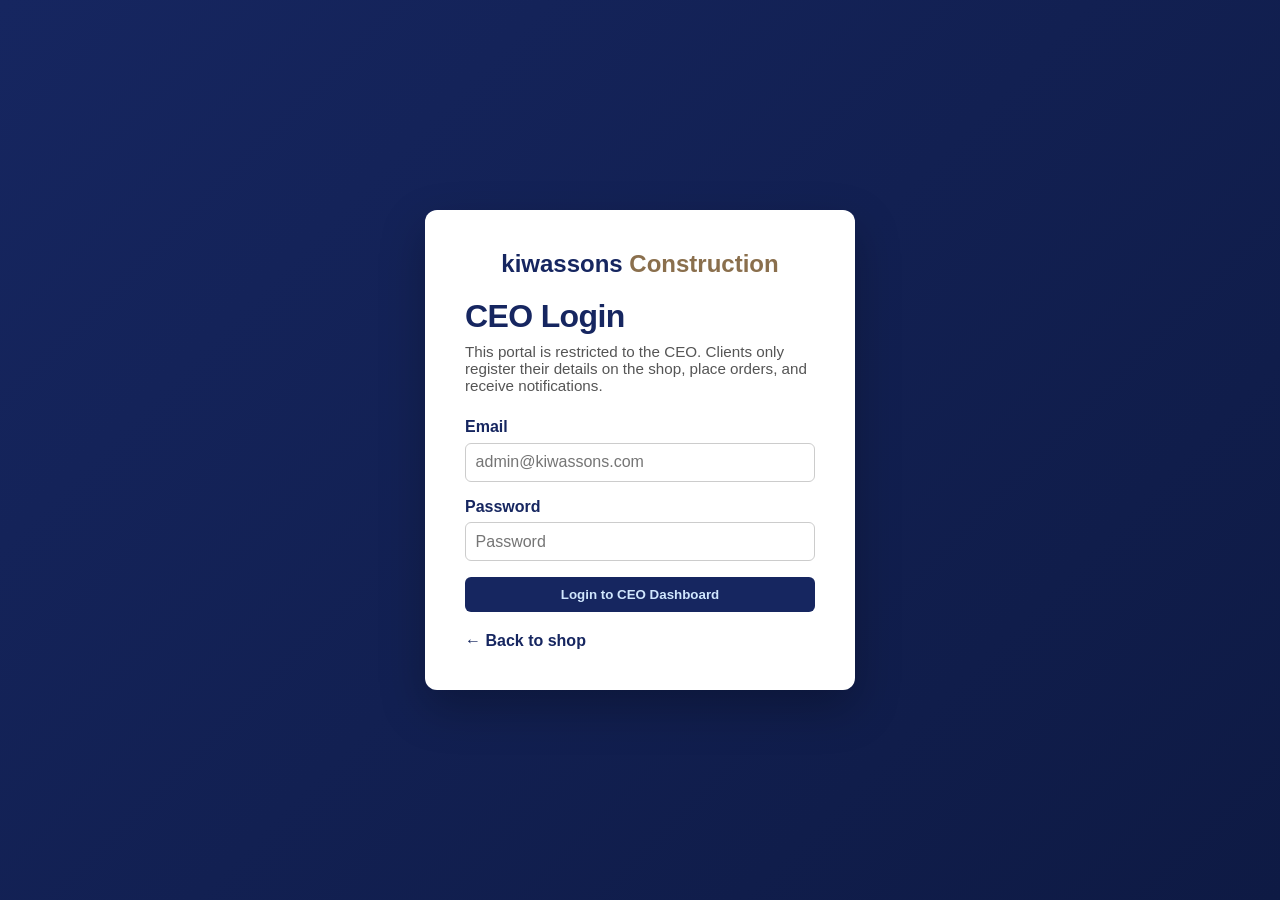
<file: admin/login.html>
<!DOCTYPE html>
<html lang="en">
<head>
  <meta charset="UTF-8">
  <meta name="viewport" content="width=device-width, initial-scale=1.0">
  <title>CEO Login - kiwassons Auto Hardware</title>
  <link rel="stylesheet" href="css/style.css">
</head>
<body class="login-page">
  <div class="login-card">
    <div class="logo">kiwassons <span>Construction</span></div>
    <h1>CEO Login</h1>
    <p>This portal is restricted to the CEO. Clients only register their details on the shop, place orders, and receive notifications.</p>
    <form id="ceo-login-form">
      <div class="form-group">
        <label for="ceo-email">Email</label>
        <input type="email" id="ceo-email" placeholder="admin@kiwassons.com" autocomplete="username" required>
      </div>
      <div class="form-group">
        <label for="ceo-password">Password</label>
        <input type="password" id="ceo-password" placeholder="Password" autocomplete="current-password" required>
      </div>
      <button type="submit" class="btn btn-primary btn-full" id="ceo-login-btn">Login to CEO Dashboard</button>
      <p id="login-error" class="error-msg" style="display:none;"></p>
    </form>
    <a href="../client/index.html" class="back-link">&larr; Back to shop</a>
  </div>

  <script src="js/login.js"></script>
</body>
</html>
</file>
<file: admin/css/style.css>
:root {
  --royal-blue: #162660;
  --powder-blue: #D0E6FD;
  --warm-beige: #F1E4D1;
  --text-dark: #162660;
  --font-heading: 'Segoe UI', -apple-system, BlinkMacSystemFont, 'Roboto', 'Oxygen', 'Ubuntu', 'Cantarell', 'Helvetica Neue', sans-serif;
  --font-body: 'Segoe UI', -apple-system, BlinkMacSystemFont, 'Roboto', 'Oxygen', 'Ubuntu', 'Cantarell', 'Helvetica Neue', sans-serif;
}

* { box-sizing: border-box; margin: 0; padding: 0; }

body {
  font-family: var(--font-body);
  background: var(--powder-blue);
  color: var(--text-dark);
}

h1, h2, h3, h4 {
  font-family: var(--font-heading);
  font-weight: 700;
  letter-spacing: -0.02em;
}
h2 { font-size: 2.5rem; line-height: 1.1; }
h3 { font-size: 1.5rem; line-height: 1.1; }

.navbar {
  position: relative;
  display: flex;
  justify-content: space-between;
  align-items: center;
  background: var(--royal-blue);
  padding: 1rem 2rem;
  color: var(--powder-blue);
  position: sticky;
  top: 0; z-index: 100;
  overflow: hidden;
}
.navbar::before {
  content: '';
  position: absolute;
  inset: 0;
  background-image: url('assets/images/pipes-background.jpg');
  background-size: cover;
  background-position: center;
  background-repeat: no-repeat;
  opacity: 0.2;
  z-index: -1;
}
.navbar::after {
  content: '';
  position: absolute;
  inset: 0;
  background: linear-gradient(135deg, rgba(22, 38, 96, 0.85), rgba(14, 26, 68, 0.6));
  z-index: -1;
}
.logo { font-size: 1.5rem; font-weight: bold; }
.logo span { color: var(--warm-beige); }
.nav-links { display: flex; gap: 1.5rem; }
.nav-links a { color: var(--powder-blue); font-weight: 500; }
.nav-links a:hover { color: var(--warm-beige); }
.nav-actions { display: flex; align-items: center; gap: 1rem; }
.ceo-name { color: var(--warm-beige); font-size: 0.85rem; font-weight: 600; }

.admin-container { display: flex; max-width: 100vw; }

.sidebar {
  width: 260px;
  background: var(--royal-blue);
  color: var(--powder-blue);
  padding: 2rem 1.5rem;
  position: fixed; height: 100vh; overflow-y: auto;
}
.sidebar h3 { margin-bottom: 1.5rem; color: var(--warm-beige); }
.sidebar ul { list-style: none; }
.sidebar li { margin-bottom: 0.8rem; }
.sidebar a { color: var(--powder-blue); text-decoration: none; }
.sidebar a:hover { color: var(--warm-beige); }

.main-content { margin-left: 260px; padding: 2rem; flex: 1; }
.admin-section { max-width: 1200px; }
h2 { color: var(--royal-blue); margin-bottom: 1rem; }

.stats-grid { display: grid; grid-template-columns: repeat(auto-fit, minmax(200px, 1fr)); gap: 1rem; margin-bottom: 2rem; }
.stat-card {
  background: var(--text-dark); color: var(--powder-blue);
  padding: 1.5rem; border-radius: 8px; text-align: center;
}
.stat-card h3 { color: var(--warm-beige); font-size: 0.9rem; text-transform: uppercase; margin-bottom: 0.5rem; }
.stat-card p { font-size: 1.5rem; font-weight: bold; }

.table-wrap { overflow-x: auto; margin-bottom: 2rem; }
table { width: 100%; border-collapse: collapse; background: var(--text-dark); border-radius: 8px; overflow: hidden; }
th, td { padding: 1rem; text-align: left; border-bottom: 1px solid #333; color: var(--powder-blue); }
th { background: var(--royal-blue); color: var(--warm-beige); }
tr:hover { background: rgba(208,230,253,0.1); }

.filters select { padding: 0.5rem; border-radius: 6px; border: 1px solid var(--royal-blue); }

.btn {
  display: inline-block; padding: 0.6rem 1.2rem; border-radius: 6px;
  border: none; cursor: pointer; font-weight: 600; margin-right: 0.5rem;
}
.btn-primary { background: var(--royal-blue); color: var(--powder-blue); }
.btn-primary:hover { background: #0e1a44; }

.status-badge {
  padding: 0.25rem 0.6rem; border-radius: 12px; font-size: 0.8rem; font-weight: bold;
}
.status-pending { background: #ffeb3b; color: var(--text-dark); }
.status-processing { background: #2196f3; color: #fff; }
.status-ready { background: #ff9800; color: #fff; }
.status-completed { background: #4caf50; color: #fff; }
.status-cancelled { background: #f44336; color: #fff; }

.form-row { display: flex; gap: 1rem; margin-bottom: 0.8rem; flex-wrap: wrap; }
.form-row input { flex: 1; padding: 0.5rem; border-radius: 6px; border: 1px solid #ccc; }

.action-btn {
  background: none; border: none; color: var(--powder-blue); cursor: pointer; margin-right: 0.5rem;
}
.action-btn.edit { color: #2196f3; }
.action-btn.delete { color: #f44336; }

.empty { text-align: center; color: #666; padding: 2rem; }

.form-group { margin-bottom: 1rem; }
.form-group label { display: block; margin-bottom: 0.4rem; font-weight: 600; color: var(--royal-blue); }
.form-group input, .form-group select, .form-group textarea {
  width: 100%; padding: 0.6rem; border-radius: 6px; border: 1px solid #ccc; font-size: 1rem;
}

.btn-full { width: 100%; }

.login-page {
  min-height: 100vh;
  display: flex;
  align-items: center;
  justify-content: center;
  padding: 2rem;
  background: linear-gradient(135deg, var(--royal-blue), #0e1a44);
}
.login-card {
  background: #fff;
  padding: 2.5rem;
  border-radius: 12px;
  width: 100%;
  max-width: 430px;
  box-shadow: 0 18px 45px rgba(0,0,0,0.25);
}
.login-card .logo { color: var(--royal-blue); text-align: center; margin-bottom: 1.25rem; }
.login-card .logo span { color: #8a6f4d; }
.login-card h1 { font-size: 2rem; color: var(--royal-blue); margin-bottom: 0.5rem; }
.login-card > p { color: #555; margin-bottom: 1.5rem; font-size: 0.95rem; }
.login-card .btn { border-radius: 6px; }
.error-msg {
  color: #c62828;
  background: #ffebee;
  padding: 0.6rem 0.8rem;
  border-radius: 6px;
  margin-top: 0.8rem;
  font-size: 0.9rem;
}
.back-link {
  display: inline-block;
  margin-top: 1.25rem;
  color: var(--royal-blue);
  font-weight: 600;
  text-decoration: none;
}
.back-link:hover { text-decoration: underline; }

/* Invoice editor */
.invoice-editor-page { max-width: 1000px; margin: 0 auto; padding: 2rem; }
.editor-toolbar {
  display: flex; align-items: center; gap: 0.75rem; flex-wrap: wrap;
  margin-bottom: 1rem;
}
.editor-toolbar .btn { margin: 0; }
.btn-back { background: #fff; color: var(--royal-blue); border: 1px solid var(--royal-blue); }
.invoice-badge {
  padding: 0.35rem 0.75rem; border-radius: 20px; font-size: 0.8rem; font-weight: 700;
  background: #e3e8f4; color: var(--royal-blue);
}
.invoice-badge.status-pending { background: #fff3cd; color: #7a5b00; }
.invoice-badge.status-draft { background: #e3e8f4; color: var(--royal-blue); }
.invoice-badge.status-sent { background: #d9f2df; color: #1f6b35; }
.invoice-badge.status-paid { background: #4caf50; color: #fff; }
.invoice-message {
  padding: 0.8rem 1rem; border-radius: 8px; margin-bottom: 1rem; font-weight: 600;
  background: #d9f2df; color: #1f6b35;
}
.invoice-message.error { background: #ffebee; color: #c62828; }

.invoice-card {
  position: relative;
  background: #fff;
  color: var(--text-dark);
  border-radius: 4px;
  padding: 2.5rem;
  box-shadow: 0 18px 45px rgba(22,38,96,0.18);
  overflow: hidden;
}
.invoice-accent {
  position: absolute;
  top: 0; right: 0;
  width: 120px; height: 120px;
  background: linear-gradient(135deg, var(--warm-beige) 0%, #d9c5a8 100%);
  clip-path: polygon(100% 0, 100% 100%, 0 0);
}
.invoice-accent::after {
  content: '';
  position: absolute;
  left: 0; bottom: -90px;
  width: 90px; height: 90px;
  background: var(--royal-blue);
  clip-path: polygon(0 0, 0 100%, 100% 100%);
  opacity: 0.9;
}
.invoice-header {
  display: flex; justify-content: space-between; gap: 2rem;
  padding-bottom: 1.5rem; margin-bottom: 1.5rem;
  border-bottom: 2px solid var(--royal-blue);
}
.invoice-brand .logo { color: var(--royal-blue); font-size: 1.6rem; margin-bottom: 0.4rem; }
.invoice-brand .logo span { color: #a8895f; }
.invoice-brand p { font-size: 0.8rem; color: #666; line-height: 1.5; margin: 0; }
.invoice-title-block { text-align: right; position: relative; z-index: 1; }
.invoice-title-block h1 {
  font-size: 2.6rem; color: var(--royal-blue); letter-spacing: 0.08em;
  line-height: 1; margin-bottom: 0.4rem;
}
.invoice-title-block p { font-size: 0.85rem; color: #555; margin: 0 0 0.2rem; }
.invoice-title-block .invoice-no { margin-top: 0.5rem; font-weight: 600; color: var(--royal-blue); }
.invoice-meta {
  display: flex; justify-content: space-between; gap: 2rem; flex-wrap: wrap;
  margin-bottom: 1.5rem;
}
.bill-to h4, .invoice-notes-block h4 {
  font-size: 0.8rem; text-transform: uppercase; letter-spacing: 0.08em;
  color: var(--royal-blue); margin-bottom: 0.4rem;
}
.bill-to p { margin: 0 0 0.15rem; font-size: 0.9rem; color: #444; }
.order-meta { text-align: right; font-size: 0.85rem; color: #444; }
.order-meta p { margin: 0 0 0.3rem; }
.order-meta span { color: #777; }
.invoice-table-wrap { overflow-x: auto; }
.invoice-edit-table { width: 100%; border-collapse: collapse; background: #fff; }
.invoice-edit-table th {
  text-align: left; font-size: 0.75rem; text-transform: uppercase; letter-spacing: 0.06em;
  color: var(--royal-blue); padding: 0.7rem 0.5rem; border-bottom: 2px solid var(--royal-blue);
  background: transparent;
}
.invoice-edit-table td { padding: 0.5rem; border-bottom: 1px solid #eee; vertical-align: middle; color: var(--text-dark); }
.invoice-edit-table tr:hover { background: #f8faff; }
.invoice-edit-table input {
  width: 100%; padding: 0.5rem; border: 1px solid #ddd; border-radius: 6px;
  font-size: 0.9rem; color: var(--text-dark); background: #fafbfe;
}
.invoice-edit-table .qty-input { max-width: 80px; }
.invoice-edit-table .price-input { max-width: 140px; }
.invoice-edit-table .line-total { font-weight: 700; color: var(--royal-blue); white-space: nowrap; }
.add-item-btn { margin-top: 0.75rem; background: var(--powder-blue); color: var(--royal-blue); }
.invoice-bottom {
  display: grid; grid-template-columns: 1fr 320px; gap: 2rem;
  margin-top: 2rem; padding-top: 1.5rem; border-top: 2px solid var(--royal-blue);
}
.invoice-notes-block textarea {
  width: 100%; min-height: 100px; padding: 0.7rem; border-radius: 6px;
  border: 1px solid #ddd; font-size: 0.85rem; resize: vertical;
}
.invoice-summary { align-self: start; }
.summary-line {
  display: flex; justify-content: space-between; gap: 1rem;
  padding: 0.5rem 0; font-size: 0.9rem; color: #444;
  border-bottom: 1px solid #eee;
}
.summary-line.summary-total {
  margin-top: 0.5rem; padding: 0.8rem 1rem; border: none; border-radius: 6px;
  background: var(--royal-blue); color: #fff; font-weight: 700; font-size: 1rem;
}
.summary-line.summary-total span:last-child { color: var(--warm-beige); }

/* CEO records */
.section-subtitle { color: #4a5678; margin-bottom: 1.25rem; max-width: 760px; }
.record-tabs {
  display: flex; gap: 0.5rem; flex-wrap: wrap;
  margin-bottom: 1.25rem; border-bottom: 2px solid rgba(22,38,96,0.15);
}
.record-tab {
  background: transparent; border: none; cursor: pointer;
  padding: 0.65rem 1rem; font-weight: 700; color: #4a5678;
  border-bottom: 3px solid transparent; margin-bottom: -2px;
}
.record-tab:hover { color: var(--royal-blue); }
.record-tab.active { color: var(--royal-blue); border-bottom-color: var(--royal-blue); }
.record-panel h3 { color: var(--royal-blue); margin-bottom: 1rem; }
.payment-form {
  background: #fff; padding: 1.25rem; border-radius: 10px;
  margin-bottom: 2rem; box-shadow: 0 8px 24px rgba(22,38,96,0.08);
}
.payment-form .form-row select {
  flex: 1; padding: 0.55rem; border-radius: 6px; border: 1px solid #ccc; min-width: 180px;
}
.payment-hint { display: inline-block; margin-left: 0.5rem; font-weight: 600; color: var(--royal-blue); }
.empty-state { color: #4a5678; background: rgba(255,255,255,0.65); padding: 1.5rem; border-radius: 8px; }
.action-btn.pay { color: #1f6b35; }
.timeline-controls { display: flex; gap: 0.75rem; flex-wrap: wrap; margin-bottom: 1.25rem; }
.timeline-controls select {
  flex: 1; min-width: 260px; padding: 0.55rem; border-radius: 6px; border: 1px solid #ccc;
}
.timeline-summary {
  background: #fff; border-left: 5px solid var(--royal-blue);
  padding: 1rem 1.25rem; border-radius: 8px; margin-bottom: 1.5rem; line-height: 1.7;
}
.timeline-list { position: relative; padding-left: 1.5rem; }
.timeline-list::before {
  content: ''; position: absolute; left: 7px; top: 0; bottom: 0;
  width: 2px; background: rgba(22,38,96,0.25);
}
.timeline-item { position: relative; padding-bottom: 1.25rem; }
.timeline-dot {
  position: absolute; left: -1.5rem; top: 0.3rem;
  width: 16px; height: 16px; border-radius: 50%;
  background: var(--warm-beige); border: 3px solid var(--royal-blue);
}
.timeline-content {
  background: #fff; padding: 0.9rem 1.1rem; border-radius: 8px;
  box-shadow: 0 4px 14px rgba(22,38,96,0.08);
}
.timeline-content p { margin: 0.35rem 0; color: #333; }
.timeline-content small { color: #666; }
.timeline-type {
  display: inline-block; font-size: 0.72rem; font-weight: 700; text-transform: uppercase;
  letter-spacing: 0.06em; color: var(--royal-blue); background: var(--powder-blue);
  padding: 0.2rem 0.55rem; border-radius: 12px;
}

/* ===== Motion Graphics ===== */

/* Global smooth transitions */
* {
  transition: background-color 0.3s ease, color 0.3s ease, border-color 0.3s ease,
    box-shadow 0.3s ease, transform 0.3s ease, opacity 0.3s ease;
}

/* Page load entrance */
.admin-container, .login-card, .invoice-card {
  animation: fadeInUp 0.7s ease-out both;
}

@keyframes fadeInUp {
  from { opacity: 0; transform: translateY(20px); }
  to   { opacity: 1; transform: translateY(0); }
}

/* Staggered entrance for cards and rows */
.stat-card, .invoice-edit-table tr, .timeline-item, .record-panel {
  animation: fadeInUp 0.5s ease-out both;
}
.stat-card:nth-child(2) { animation-delay: 0.1s; }
.stat-card:nth-child(3) { animation-delay: 0.2s; }
.stat-card:nth-child(4) { animation-delay: 0.3s; }
.stat-card:nth-child(5) { animation-delay: 0.4s; }
.stat-card:nth-child(6) { animation-delay: 0.5s; }

/* Logo gentle pulse */
.logo {
  animation: logoPulse 3s ease-in-out infinite;
}
@keyframes logoPulse {
  0%, 100% { transform: scale(1); opacity: 1; }
  50% { transform: scale(1.05); opacity: 0.9; }
}

/* Card hover lift */
.stat-card, .invoice-card, .login-card, .payment-form, .timeline-summary {
  cursor: default;
}
.stat-card:hover, .invoice-card:hover, .login-card:hover, .payment-form:hover {
  transform: translateY(-6px);
  box-shadow: 0 24px 55px rgba(22,38,96,0.22);
}

/* Button press effect */
.btn, .action-btn, .record-tab {
  transform: translateY(0);
}
.btn:active, .action-btn:active, .record-tab:active {
  transform: translateY(2px) scale(0.97);
}
.btn:hover {
  transform: translateY(-2px);
}

/* Table row hover glow */
table tbody tr:hover {
  transform: scale(1.01);
  background: rgba(208,230,253,0.15) !important;
}

/* Subtle floating accent */
.invoice-accent {
  animation: float 6s ease-in-out infinite;
}
@keyframes float {
  0%, 100% { transform: translateY(0); }
  50% { transform: translateY(-12px); }
}

/* Shimmer on summary total */
.summary-line.summary-total {
  position: relative;
  overflow: hidden;
}
.summary-line.summary-total::after {
  content: '';
  position: absolute;
  top: 0; left: -100%;
  width: 100%; height: 100%;
  background: linear-gradient(90deg, transparent, rgba(255,255,255,0.3), transparent);
  animation: shimmer 3s infinite;
}
@keyframes shimmer {
  0% { left: -100%; }
  20% { left: 100%; }
  100% { left: 100%; }
}
</file>
